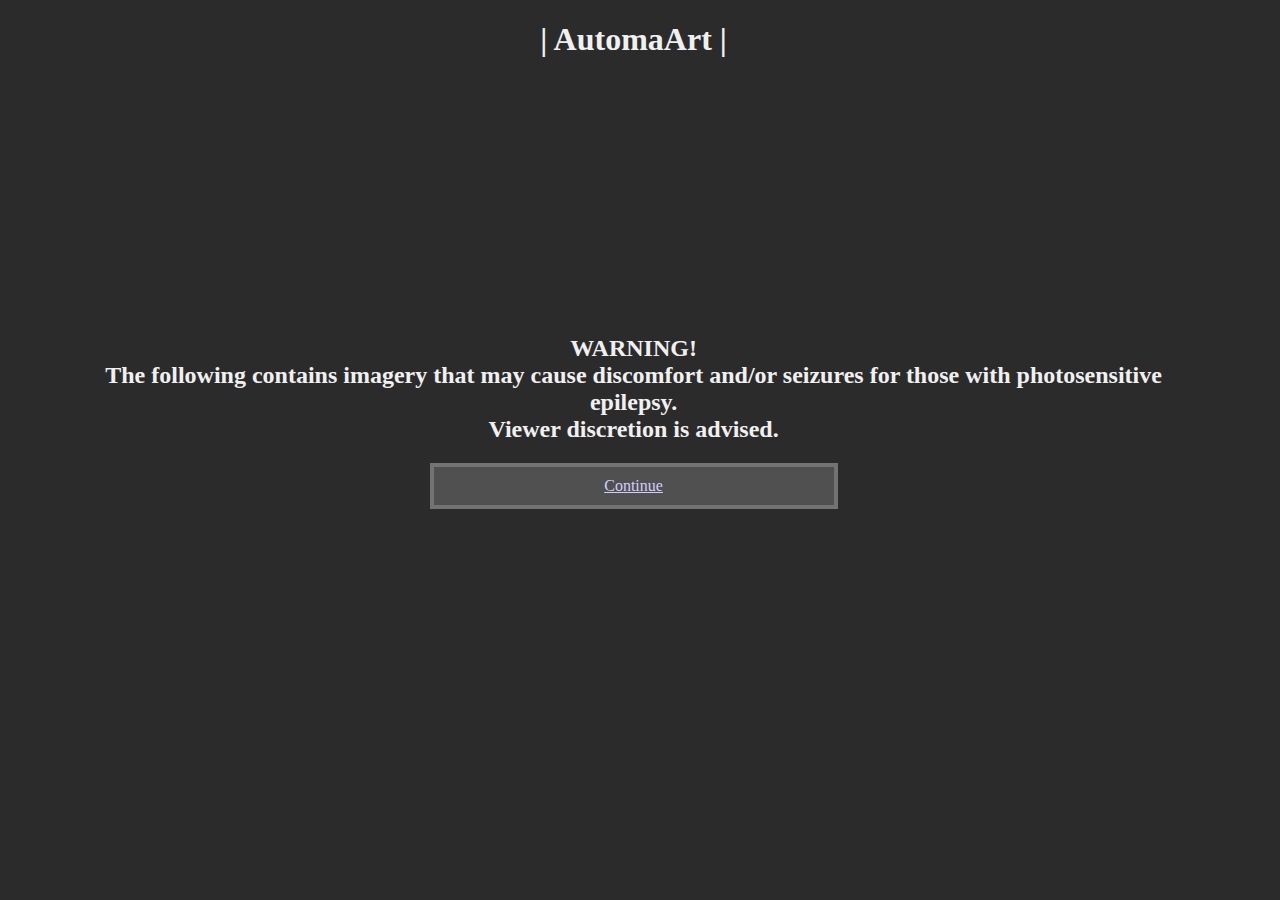
<file: index.html>
<!DOCTYPE html>
<html lang="en">

<head>
    <meta charset="UTF-8">
    <meta http-equiv="X-UA-Compatible" content="IE=edge">
    <meta name="viewport" content="width=device-width, initial-scale=1.0">
    <link rel="stylesheet" href="index.css">
    <title>Warning</title>
</head>

<body>
    <div class="header">
        <h1>| AutomaArt |</h1>
    </div>

    <div class="main">
        <div class="container">
            <div class="warning">
                <h2>WARNING! <br> The following contains imagery that may cause discomfort and/or seizures for those
                    with photosensitive epilepsy.<br>Viewer discretion is advised.</h2>
            </div>
            <div class="home">
                <a href="gen.html">Continue</a>
            </div>
        </div>
    </div>
</body>

</html>
</file>
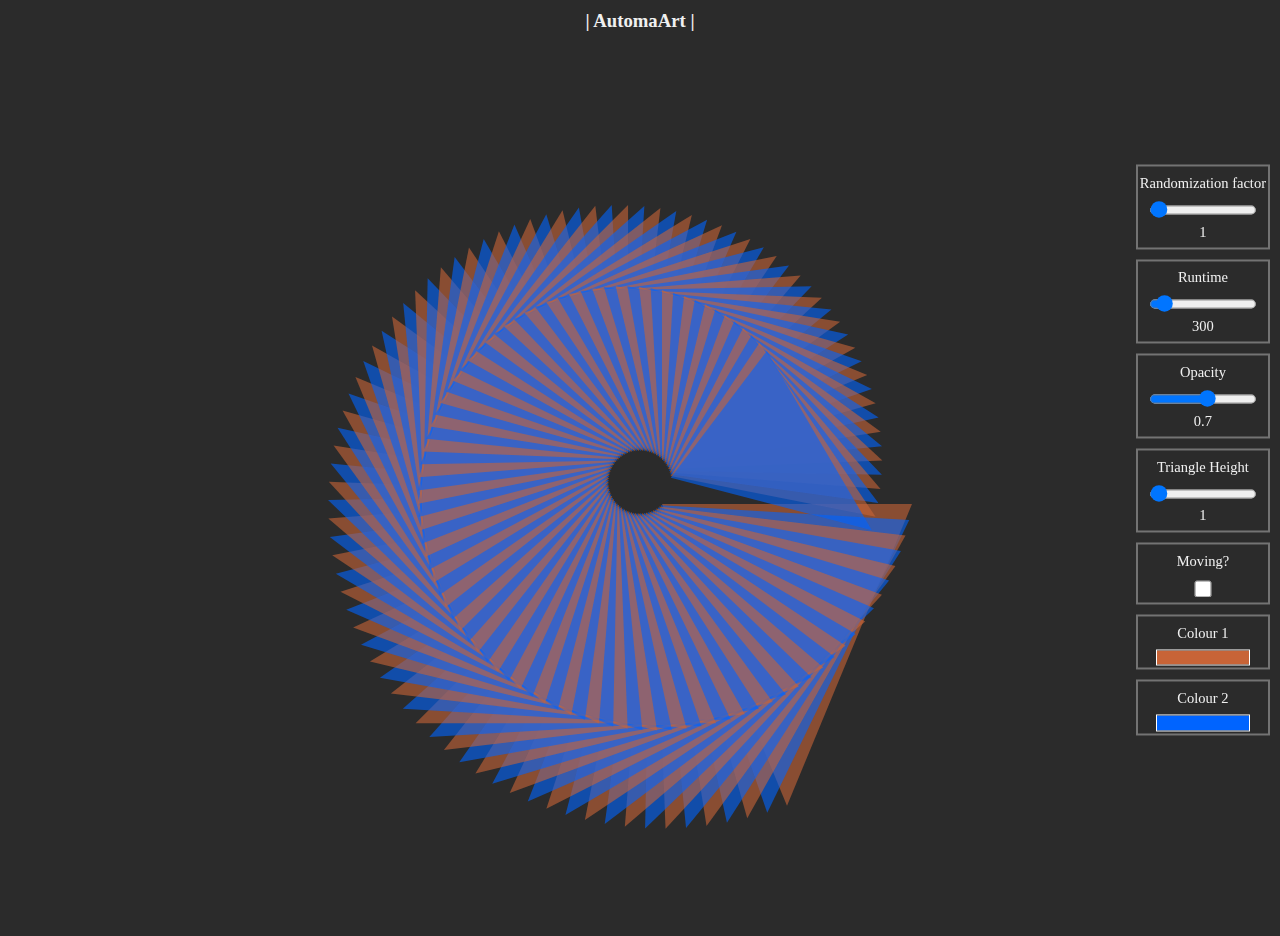
<file: gen.html>
<!DOCTYPE html>
<html lang="en">

<head>
    <meta charset="UTF-8">
    <meta name="viewport" content="width=device-width, initial-scale=1.0">
    <link rel="stylesheet" href="gen.css">
    <title>AutomaArt</title>
    <style>
        body {
            margin: 0;
            overflow: hidden;
        }
    </style>
</head>

<body>

    <div class="header"> <!--  divison for bar at the top-->
        <h3>| AutomaArt |</h3>
    </div>


    <div class="gen">
        <canvas class="my_canvas" width="1000" height="1000">
            <p>Canvas unable to be displayed</p>
        </canvas>
    </div>


    <div class="controls_container">
        <div class="controls ">
            <p class="low-margin">Randomization factor</p>
            <input type="range" min="0.1" max="50" value="1" id="sld_randomization" step="0.1"
                oninput="this.nextElementSibling.value = this.value"></input>
            <output>1</output>
        </div>
        <div class="controls ">
            <p class="low-margin">Runtime</p>
            <input type="range" min="100" max="3000" value="300" id="sld_runtime"
                oninput="this.nextElementSibling.value = this.value"> </input>
            <output>300</output>
        </div>
        <div class="controls ">
            <p class="low-margin">Opacity</p>
            <input type="range" min="0.1" max="1" value="0.7" id="sld_opacity" step="0.1"
                oninput="this.nextElementSibling.value = this.value"> </input>
            <output>0.7</output>
        </div>
        <div class="controls ">
            <p class="low-margin">Triangle Height</p>
            <input type="range" min="0.1" max="50" value="1" id="sld_triheight" step="0.1"
                oninput="this.nextElementSibling.value = this.value"></input>
            <output>1</output>
        </div>
        <div class="controls ">
            <p class="low-margin">Moving?</p>
            <input type="checkbox" id="chk_moving"></input>
        </div>
        <div class="controls ">
            <p class="low-margin">Colour 1</p>
            <input type="color" id="col_1"></input>
        </div>
        <div class="controls =">
            <p class="low-margin">Colour 2</p>
            <input type="color" id="col_2"></input>
        </div>
    </div>


    <a href=""></a>
    <script src="gen.js"></script>

</body>

</html>
</file>
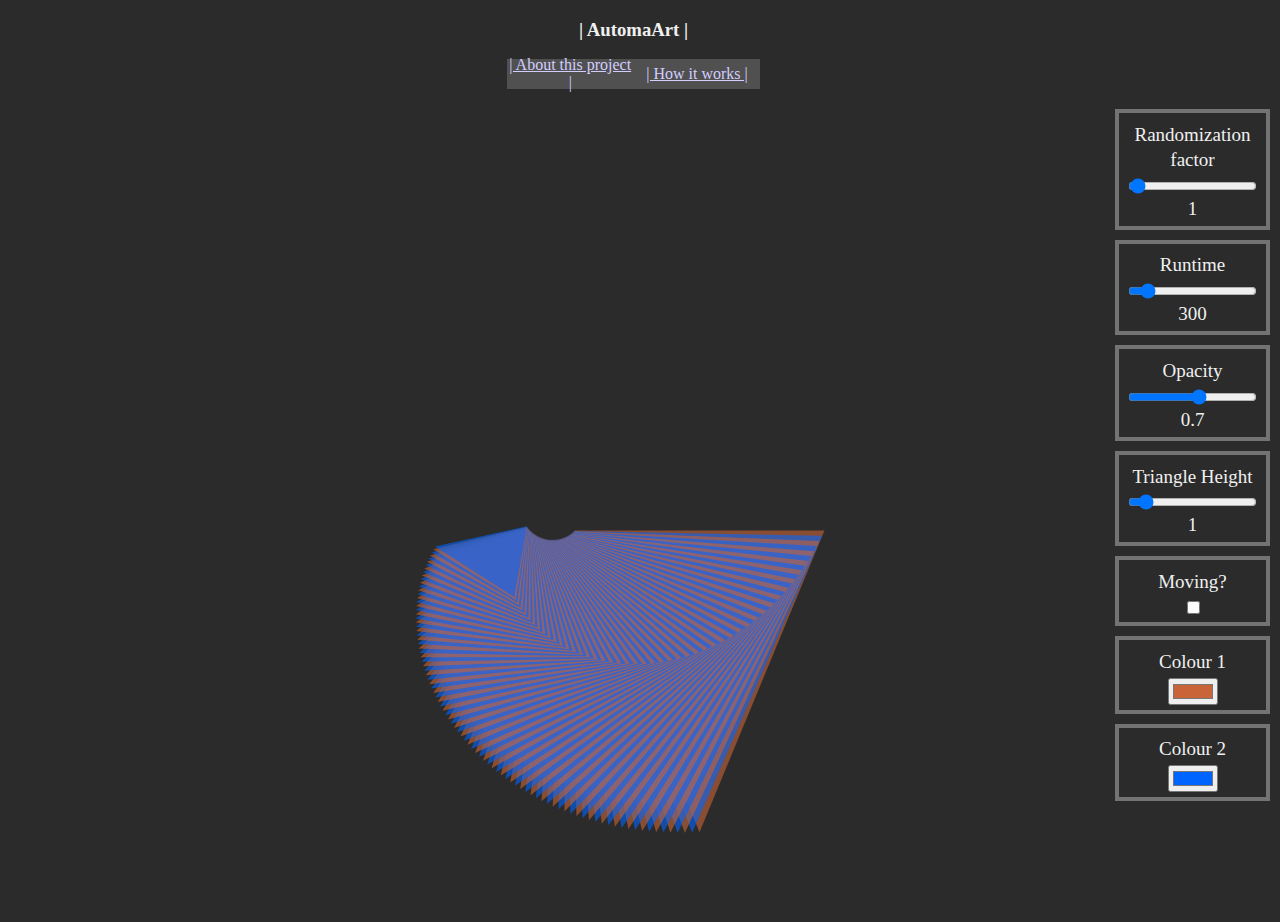
<file: gene_one.html>
<!DOCTYPE html>
<html lang="en">

<head>
    <meta charset="UTF-8">
    <meta name="viewport" content="width=device-width, initial-scale=1.0">
    <link rel="stylesheet" href="gene_one.css">
    <title>AutomaArt</title>
    <style>
        body {
            margin: 0;
            overflow: hidden;
        }
    </style>
</head>

<body>

    <div class="header"> <!--  divison for bar at the top-->
        <h3>| AutomaArt |</h3>

        <div class="nav_buttons">

            <div class="about_button"> <!--  divison for the home button top-->
                <p><a href="about.html">| About this project |</a></p>
            </div>
            <div class="works_button"> <!--  divison for the how it works button-->
                <p><a href="works.html">| How it works |</a></p>
            </div>
        </div>
    </div>

    <div class="gen1_and_controls">

        <div class="gen1">
            <canvas class="my_canvas" width="1000" height="1000">
                <p>Canvas unable to be displayed</p>
            </canvas>
        </div>

        <!-- <div class = "controls"> -->
        <div class="slider_container">
            <div class="controls ">
                <p class="low-margin">Randomization factor</p>
                <input type="range" min="0.1" max="50" value="1" id="sld_randomization" step="0.1"
                    oninput="this.nextElementSibling.value = this.value"></input>
                <output>1</output>
            </div>
            <div class="controls ">
                <p class="low-margin">Runtime</p>
                <input type="range" min="100" max="2000" value="300" id="sld_runtime"
                    oninput="this.nextElementSibling.value = this.value"> </input>
                <output>300</output>
            </div>
            <div class="controls ">
                <p class="low-margin">Opacity</p>
                <input type="range" min="0.1" max="1" value="0.7" id="sld_opacity" step="0.1"
                    oninput="this.nextElementSibling.value = this.value"> </input>
                <output>0.7</output>
            </div>
            <div class="controls ">
                <p class="low-margin">Triangle Height</p>
                <input type="range" min="0.1" max="10" value="1" id="sld_triheight" step="0.1"
                    oninput="this.nextElementSibling.value = this.value"></input>
                <output>1</output>
            </div>
            <div class="controls ">
                <p class="low-margin">Moving?</p>
                <input type="checkbox" id="chk_moving"></input>
            </div>
            <div class="controls ">
                <p class="low-margin">Colour 1</p>
                <input type="color" id="col_1"></input>
            </div>
            <div class="controls =">
                <p class="low-margin">Colour 2</p>
                <input type="color" id="col_2"></input>
            </div>
        </div>
        <!-- </div> -->

    </div>

    <a href=""></a>
    <script src="gene_one.js"></script>

</body>

</html>
</file>
<file: index.css>
/* body {background-color: rgb(43, 43, 43);} */
p {
    color: rgb(240, 240, 240);
}

h2,
h1 {
    color: rgb(240, 240, 240);
}

a {
    color: rgb(210, 206, 255);
}

a:visited {
    color: rgb(171, 168, 197);
}

body {
    background-color: rgb(43, 43, 43);
    margin: 0;
    display: flex;
    flex-direction: column;
    align-content: center;
    width: 100vw;
    height: 100vh;
}

.header {
    display: flex;
    align-items: center;
    flex-direction: column;
    width: 99%;
    height: 35%;
    text-align: center;
    justify-content: flex-start;
}

.container {
    display: flex;
    align-items: center;
    flex-direction: column;
    align-self: center;
    width: 99%;
    text-align: center;
    background-color: rgb(43, 43, 43);
}


.warning {
    display: flex;
    align-items: center;
    flex-direction: row;
    width: 90%;
    height: 50%;
    text-align: center;
    justify-content: space-evenly;
}

.home {
    display: flex;
    align-items: center;
    flex-direction: column;
    width: 30%;
    text-align: center;
    padding: 10px;
    border: 4px solid #737373;
    background-color: rgb(80, 80, 80);
}

.about {
    display: flex;
    align-items: center;
    flex-direction: column;
    width: 30%;
    display: flex;
    flex-direction: column;
    text-align: center;
    justify-content: center;
    padding: 10px;
    border: 4px solid #737373;
    background-color: rgb(80, 80, 80);
}

.works {
    display: flex;
    flex-direction: column-reverse;
    width: 30%;
    text-align: center;
    padding: 10px;
    border: 4px solid #737373;
    background-color: rgb(80, 80, 80);
}
</file>
<file: gen.css>
p,
output,
h3 {
    color: rgb(240, 240, 240);
}

a {
    color: rgb(210, 206, 255);
}

a:visited {
    color: rgb(171, 168, 197);
}

.low-margin {
    margin-top: 0.2em;
    margin-bottom: 0.2em;
}


body {
    background-color: rgb(43, 43, 43);
    margin: 0;
    display: flex;
    flex-direction: column;
    width: 100vw;
    height: 100vh;
}

.header {
    display: flex;
    align-items: center;
    flex-direction: column;
    width: 100%;
    /* height: 10%; */
    text-align: center;
    justify-content: flex-start;
}

.header h3 {
    margin: 0;
    margin-top: 10px;
}

.nav_buttons {
    display: flex;
    flex-direction: row;
    justify-content: center;
    width: 20%;
    height: 30%;
    text-align: center;
}

.about_button {
    width: 50%;
    height: 100%;
    display: flex;
    flex-direction: column;
    text-align: center;
    justify-content: center;
    background-color: rgb(80, 80, 80);
}

.works_button {
    display: flex;
    width: 50%;
    height: 100%;
    align-self: center;
    flex-direction: column;
    text-align: center;
    justify-content: center;
    background-color: rgb(80, 80, 80);
}


.controls_container {
    position: fixed;
    right: 0;
    top: 50%;
    transform: translate(0%, -50%);
    /* align-self: center; */
}

.controls {
    display: flex;
    flex-direction: column;
    align-items: space-between;
    width: 300px;
    width: auto;
    margin: 10px;
    line-height: 25px;
    /* font-size: 18px; */
    font-size: calc(3px + 0.9vw);
    padding: 2px;
    border: calc(1px + 0.15vw) solid #737373;
    text-align: center
}

.controls input {
    align-self: center;
    width: calc(30px + 5vw);
    height: calc(4px + 1vw);
}

.controls input[type="range"] {
    width: calc(40px + 4.5vw);
    transform: scale(1.1);
}

.controls input[type="color"] {
    border: 1px solid #ffffff;
    padding: 0;
    -webkit-appearance: none;
}

input[type="color"]::-webkit-color-swatch-wrapper {
    padding: 0;
}

input[type="color"]::-webkit-color-swatch {
    border: none;
}


@media (min-width: 2000px) {
    .controls input[type="range"] {
        width: calc(40px + 3.5vw);
        transform: scale(1.6);
    }
}

@media (min-width: 4000px) {
    .controls input[type="range"] {
        width: calc(30px + 2.5vw);
        transform: scale(2.5);
    }
}

@media (max-width: 1200px) {

    .controls,
    .controls input,
    .controls p,
    .controls output {
        margin: 0px;
        line-height: 20px;
    }
}

.gen {
    height: 100%;
    width: 100%;
}

#note {
    color: red;
}
</file>
<file: gene_one.css>
p,
output,
h3 {
    color: rgb(240, 240, 240);
}

a {
    color: rgb(210, 206, 255);
}

a:visited {
    color: rgb(171, 168, 197);
}

.low-margin {
    margin-top: 0.2em;
    margin-bottom: 0.2em;
}


body {
    background-color: rgb(43, 43, 43);
    margin: 0;
    display: flex;
    flex-direction: column;
    width: 100vw;
    height: 100vh;
}

.header {
    display: flex;
    align-items: center;
    flex-direction: column;
    width: 99%;
    height: 11%;
    text-align: center;
    justify-content: flex-start;
}

.nav_buttons {
    display: flex;
    flex-direction: row;
    justify-content: center;
    width: 20%;
    height: 30%;
    text-align: center;
}

.about_button {
    width: 50%;
    height: 100%;
    display: flex;
    flex-direction: column;
    text-align: center;
    justify-content: center;
    background-color: rgb(80, 80, 80);
}

.works_button {
    display: flex;
    width: 50%;
    height: 100%;
    align-self: center;
    flex-direction: column;
    text-align: center;
    justify-content: center;
    background-color: rgb(80, 80, 80);
}


.gen1_and_controls {
    display: flex;
    flex-direction: row;
    width: 100%;
    height: 91%;
    justify-content: space-between;
}


.controls {
    display: flex;
    flex-direction: column;
    align-items: space-between;
    width: 300px;
    width: auto;
    margin: 10px;
    line-height: 25px;
    font-size: 19px;
    padding: 5px;
    border: 4px solid #737373;
    text-align: center
}

.controls input {
    align-self: center;
}

.gen1 {
    width: 100%;
}

#note {
    color: red;
}
</file>
